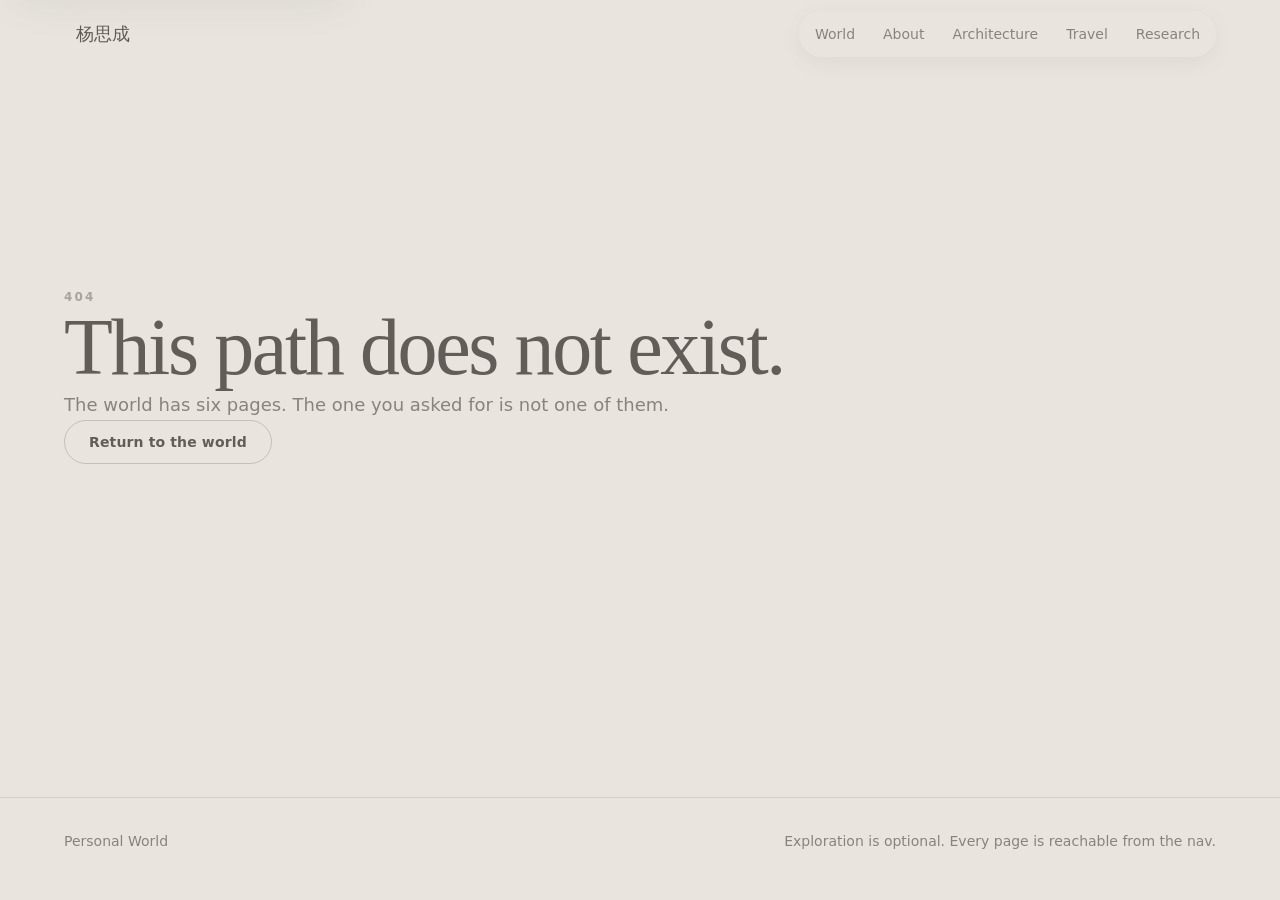
<file: index.html>
<!doctype html>
<html lang="en">
  <head>
    <meta charset="UTF-8" />
    <meta name="viewport" content="width=device-width, initial-scale=1, viewport-fit=cover" />
    <meta name="theme-color" content="#E9E5DE" />
    <meta name="description" content="Personal World — an explorable isometric portfolio: architecture, travel and research." />

    <link rel="icon" href="/favicon.svg" type="image/svg+xml" />
    <link rel="canonical" href="https://jhon-wickyyy.github.io/" />

    <meta property="og:site_name" content="Personal World" />
    <meta property="og:title" content="Personal World" />
    <meta property="og:description" content="An explorable isometric world instead of a portfolio grid." />
    <meta property="og:type" content="website" />
    <meta property="og:image" content="https://jhon-wickyyy.github.io/og-image.jpg" />
    <meta property="og:image:width" content="1200" />
    <meta property="og:image:height" content="630" />
    <meta name="twitter:card" content="summary_large_image" />
    <meta name="twitter:image" content="https://jhon-wickyyy.github.io/og-image.jpg" />

    <title>Personal World</title>
    <script type="module" crossorigin src="/assets/index-DFaNJdxN.js"></script>
    <link rel="stylesheet" crossorigin href="/assets/index-BLr5vGDK.css">
  </head>
  <body>
    <div id="root"></div>
  </body>
</html>
</file>
<file: assets/index-BLr5vGDK.css>
.scene-transition{position:fixed;inset:0;z-index:200;display:none;overflow:hidden;pointer-events:auto;visibility:hidden;perspective:1200px;background:var(--color-bg)}.scene-transition__iris{position:absolute;inset:0;overflow:hidden;--transition-hole: 0px;-webkit-mask-image:radial-gradient(circle at var(--transition-origin-x, 50%) var(--transition-origin-y, 50%),transparent var(--transition-hole),#000 calc(var(--transition-hole) + 1px));mask-image:radial-gradient(circle at var(--transition-origin-x, 50%) var(--transition-origin-y, 50%),transparent var(--transition-hole),#000 calc(var(--transition-hole) + 1px));background:radial-gradient(circle at var(--transition-origin-x, 50%) var(--transition-origin-y, 50%),rgba(247,244,238,.98) 0 8%,rgba(185,133,135,.42) 18%,transparent 34%),linear-gradient(138deg,#e9e5de,#d8d8d0 42%,#879ead);transform-style:preserve-3d}.scene-transition__iris:before,.scene-transition__iris:after{content:"";position:absolute;inset:-18%;pointer-events:none;opacity:.36}.scene-transition__iris:before{background-image:linear-gradient(rgba(98,93,89,.12) 1px,transparent 1px),linear-gradient(90deg,rgba(98,93,89,.12) 1px,transparent 1px);background-size:68px 68px;transform:perspective(900px) rotateX(58deg) rotate(-18deg) scale(1.35);transform-origin:center;-webkit-mask-image:linear-gradient(to bottom,transparent,#000 22%,#000 76%,transparent);mask-image:linear-gradient(to bottom,transparent,#000 22%,#000 76%,transparent)}.scene-transition__iris:after{background:radial-gradient(ellipse at center,transparent 18%,rgba(98,93,89,.12) 72%,rgba(98,93,89,.24))}.scene-transition__fold{position:absolute;width:min(74vw,900px);aspect-ratio:1;left:50%;top:50%;border:1px solid rgba(247,244,238,.66);box-shadow:0 30px 90px #464b4b24;transform-style:preserve-3d;will-change:transform,opacity}.scene-transition__fold--a{background:linear-gradient(135deg,#b98587c2,#e9e5de38 52%,#899b889e);clip-path:polygon(50% 0,100% 50%,50% 100%,0 50%)}.scene-transition__fold--b{width:min(54vw,680px);background:linear-gradient(145deg,#879eadb8,#f7f4ee2e 58%,#b5a9b5a3);clip-path:polygon(50% 0,100% 50%,50% 100%,0 50%)}.scene-transition__portal-mark{position:absolute;left:var(--transition-origin-x, 50%);top:var(--transition-origin-y, 50%);width:clamp(100px,18vw,220px);aspect-ratio:.72;transform:translate(-50%,-50%);border:1px solid rgba(247,244,238,.88);border-radius:50% 50% 8px 8px/42% 42% 8px 8px;box-shadow:0 0 0 12px #b985871f,0 0 70px #f7f4eecc,inset 0 0 35px #f7f4ee8f;opacity:.62}.scene-transition__portal-mark span{position:absolute;inset:8px;border:1px solid rgba(247,244,238,.52);border-radius:inherit}.scene-transition__portal-mark span:nth-child(2){inset:17px;opacity:.7}.scene-transition__portal-mark span:nth-child(3){inset:26px;opacity:.42}.scene-transition__label{position:absolute;left:50%;bottom:clamp(2rem,8vh,5rem);transform:translate(-50%);color:#4b4c4ac7;font-family:var(--font-display);font-size:clamp(1.25rem,2.4vw,2rem);letter-spacing:.04em;text-align:center;white-space:nowrap}@media(max-width:767px){.scene-transition__fold--a{width:112vw}.scene-transition__fold--b{width:84vw}.scene-transition__label{bottom:calc(2rem + env(safe-area-inset-bottom,0px))}}@media(prefers-reduced-motion:reduce){.scene-transition{display:none!important}}.transition-arch{position:absolute;inset:0;display:none;pointer-events:none;perspective:1200px;perspective-origin:var(--transition-origin-x, 50%) var(--transition-origin-y, 50%)}.scene-transition[data-scene=architecture] .transition-arch[data-active=true]{display:block}.transition-arch__glow{position:absolute;left:var(--transition-origin-x, 50%);top:var(--transition-origin-y, 50%);width:46vmax;height:46vmax;margin:-23vmax 0 0 -23vmax;border-radius:50%;background:radial-gradient(circle,color-mix(in srgb,var(--color-cream, #f5f1ea) 92%,transparent) 0%,color-mix(in srgb,var(--color-red) 22%,transparent) 34%,color-mix(in srgb,var(--color-blue) 14%,transparent) 58%,transparent 72%);filter:blur(2px);will-change:transform,opacity}.transition-arch__grid{position:absolute;inset:-12%;background-image:linear-gradient(to right,color-mix(in srgb,var(--color-text) 12%,transparent) 1px,transparent 1px),linear-gradient(to bottom,color-mix(in srgb,var(--color-text) 12%,transparent) 1px,transparent 1px);background-size:96px 96px;mask-image:radial-gradient(circle at 50% 52%,#000 22%,transparent 74%);-webkit-mask-image:radial-gradient(circle at 50% 52%,#000 22%,transparent 74%);will-change:transform,opacity}.transition-arch__planes{position:absolute;inset:0;display:grid;place-items:center;transform-style:preserve-3d}.transition-arch__plane{position:absolute;width:30vmax;height:16vmax;border-radius:3px;transform:rotateX(58deg) rotate(-45deg);border:1px solid color-mix(in srgb,var(--color-text) 18%,transparent);will-change:transform,opacity}.transition-arch__plane--1{background:color-mix(in srgb,var(--color-blue) 30%,transparent);translate:0 -18%}.transition-arch__plane--2{width:24vmax;height:13vmax;background:color-mix(in srgb,var(--color-green) 26%,transparent);translate:0 0}.transition-arch__plane--3{width:18vmax;height:10vmax;background:color-mix(in srgb,var(--color-red) 24%,transparent);translate:0 16%}.scene-transition[data-scene=architecture] .scene-transition__label{color:var(--color-text);z-index:2}@media(prefers-reduced-motion:reduce){.transition-arch{display:none!important}}:root{--morandi-red: #B98587;--morandi-blue: #879EAD;--morandi-green: #899B88;--world-bg: #E9E5DE;--world-text: #625D59;--world-bg-mid: #E0DAD2;--world-surface: #DBD4CA;--world-cream: #F5F1EA;--world-sand-light: #E6E0D8;--world-sand: #CEC5B9;--world-sand-dark: #B2A89B;--world-rose: #B98587;--world-rose-light: #D2A9AB;--world-sage: #899B88;--world-sage-dark: #71826F;--world-sage-text: #495246;--world-blue: #879EAD;--world-blue-dark: #6E8492;--world-lilac: #A9A0AC;--world-accent: #B98587;--world-accent-glow: rgba(185,133,135,.28);--world-shadow: rgba(98,93,89,.16);--world-shadow-color: #625D59;--world-shadow-soft: rgba(98,93,89,.08);--world-panel: rgba(245,241,234,.92);--world-outline: rgba(98,93,89,.14);--world-text-muted: rgba(98,93,89,.7);--face-main-top: #DBD4CA;--face-main-left: #CEC5B9;--face-main-right: #B2A89B;--face-far-top: #E6E0D8;--face-far-left: #D3CCC1;--face-far-right: #B8AFA2;--face-deco-top: #D2D8D0;--face-deco-left: #A8B4A5;--face-deco-right: #8C9789;--bridge: #F5F1EA;--bridge-edge: #B8AEA1;--mask: #B2A89B;--portal-frame: #B98587;--portal-inner: #F5F1EA;--portal-core: #879EAD;--character: #625D59;--bridge-lip: #CEC5B9;--tree-trunk: #93897E;--mask-left: #93897E;--mask-right: #78726A;--mechanism-base: #899B88;--mechanism-core: #F5F1EA;--path: #F5F1EA;--path-gated: #D2A9AB}body{margin:0;background:var(--world-bg)}.world{display:block;width:100%;height:100%}.world-host{position:fixed;inset:0}.surface{pointer-events:none}.bridge-lip{fill:var(--bridge-lip)}.upper-opening{fill:var(--world-cream);opacity:.92}.walk-node{display:none}.tree-trunk{fill:var(--tree-trunk)}.tree-crown{fill:var(--world-sage);opacity:.85}.face-top{fill:var(--face-main-top)}.face-left{fill:var(--face-main-left)}.face-right{fill:var(--face-main-right)}#farWorld .face-top{fill:var(--face-far-top)}#farWorld .face-left{fill:var(--face-far-left)}#farWorld .face-right{fill:var(--face-far-right)}#upperArchitecture .face-top,#floatingBlocks .face-top{fill:var(--face-deco-top)}#upperArchitecture .face-left,#floatingBlocks .face-left{fill:var(--face-deco-left)}#upperArchitecture .face-right,#floatingBlocks .face-right{fill:var(--face-deco-right)}.bridge-ground{fill:var(--bridge);stroke:var(--bridge-edge);stroke-width:1}.bridge-ground[data-gate]:not([data-gate=""]){opacity:0;pointer-events:none;transition:opacity .45s ease}.bridge-ground[data-gate]:not([data-gate=""]).is-open{opacity:1;pointer-events:auto}.path-ribbon{fill:none;stroke:var(--path);stroke-width:18;stroke-linecap:round;stroke-linejoin:round;opacity:.92;pointer-events:none}.path-ribbon.is-gated{opacity:0;transition:opacity .45s ease}.path-ribbon.is-gated.is-open{opacity:.92;stroke:var(--path-gated)}.path-ribbon.is-dim{opacity:.35}.portal{cursor:pointer;transform-box:fill-box;transform-origin:50% 100%}.portal-shadow{fill:var(--world-shadow)}.portal-frame{fill:var(--portal-frame)}.portal-inner{fill:var(--portal-inner)}.portal-core{fill:var(--portal-core)}.portal:hover .portal-frame,.portal:focus-visible .portal-frame{filter:url(#world-portal-glow)}.portal.is-locked{opacity:.85}.portal.is-muted{opacity:.8}.portal.is-active .portal-inner{fill:var(--world-cream)}.mechanism{cursor:pointer;transform-box:fill-box;transform-origin:50% 100%}.mechanism-shadow{fill:var(--world-shadow)}.mechanism-base,.mechanism-stem{fill:var(--mechanism-base)}.mechanism-pivot{fill:var(--world-rose-light)}.mechanism-core{fill:var(--mechanism-core)}.mechanism:hover{transform:scale(1.06)}.mechanism.is-solved .mechanism-core{fill:var(--world-rose-light)}.character-shadow{fill:var(--world-shadow)}.character-body,.character-leg{fill:var(--character);stroke:var(--character)}.character-head{fill:var(--character)}.character.walking .character-leg-a{animation:world-step .38s ease-in-out infinite alternate}.character.walking .character-leg-b{animation:world-step .38s ease-in-out infinite alternate-reverse}.character.walking #world-character-facing{animation:world-bob .38s ease-in-out infinite alternate}.character.entering{opacity:0;transition:opacity .4s ease}@keyframes world-step{0%{transform:translateY(0)}to{transform:translateY(-2.5px)}}@keyframes world-bob{0%{transform:translateY(0)}to{transform:translateY(-1.5px)}}.foreground-mask polygon{stroke:none}.mask-top{fill:var(--mask)}.mask-left{fill:var(--mask-left)}.mask-right{fill:var(--mask-right)}.portal:focus-visible,.mechanism:focus-visible{outline:none;stroke:var(--world-text);stroke-width:2;paint-order:stroke}.skip-link{position:absolute;left:12px;top:12px;transform:translateY(-160%);padding:8px 14px;border-radius:8px;background:var(--world-cream);color:var(--world-text);font:500 14px/1.2 system-ui,sans-serif;text-decoration:none;z-index:10}.skip-link:focus{transform:translateY(0)}@media(prefers-reduced-motion:reduce){.character.walking .character-leg-a,.character.walking .character-leg-b,.character.walking #world-character-facing{animation:none}*{transition-duration:.01ms!important}}.world-host{position:relative;width:100%;min-height:100svh;overflow:hidden;isolation:isolate;background:var(--world-bg)}.world-host>.world{display:block;width:100%;height:100%;min-height:100svh;touch-action:pan-y;user-select:none;-webkit-user-select:none}.world-host>.world.is-touch-camera{touch-action:none;cursor:grab}.world-host>.world.is-touch-camera.is-dragging{cursor:grabbing}.world-hit-target{fill:transparent;stroke:none;pointer-events:all;cursor:pointer}.portal,.mechanism{outline:none;-webkit-tap-highlight-color:transparent}.portal .portal-frame,.portal .portal-inner,.portal .portal-core,.mechanism .mechanism-base,.mechanism .mechanism-core{transition:filter .22s ease,fill .22s ease,opacity .22s ease}.portal.is-hovered .portal-frame,.portal:focus-visible .portal-frame,.portal.is-active .portal-frame{filter:url(#world-portal-glow)}.portal.is-hovered .portal-core,.portal:focus-visible .portal-core{opacity:1;filter:drop-shadow(0 0 5px var(--world-rose-light))}.portal.is-locked .portal-frame{opacity:.82}.mechanism.is-hovered .mechanism-base,.mechanism.is-suggested .mechanism-base,.mechanism:focus-visible .mechanism-base{filter:drop-shadow(0 0 7px var(--world-sage))}.mechanism.is-suggested .mechanism-core{fill:var(--world-accent)}.path-ribbon.is-route-highlight{opacity:1;stroke:var(--world-accent);filter:drop-shadow(0 0 3px var(--world-accent-glow))}.mechanism.is-pulse{animation:world-mechanism-pulse .72s ease-in-out 2}@keyframes world-mechanism-pulse{0%,to{filter:none}45%{filter:drop-shadow(0 0 9px var(--world-accent))}}.world-runtime-status{position:fixed;z-index:30;left:50%;bottom:max(22px,env(safe-area-inset-bottom));max-width:min(560px,calc(100vw - 32px));padding:11px 17px;border:1px solid var(--world-outline);border-radius:999px;background:var(--world-panel);color:var(--world-text);box-shadow:0 10px 28px var(--world-shadow);-webkit-backdrop-filter:blur(14px);backdrop-filter:blur(14px);font:500 13px/1.4 system-ui,-apple-system,BlinkMacSystemFont,Segoe UI,sans-serif;text-align:center;opacity:0;pointer-events:none;transform:translate(-50%,10px);transition:opacity .22s ease,transform .22s ease}.world-runtime-status.is-visible{opacity:1;transform:translate(-50%)}.world-mobile-nav{display:none}.world-mobile-nav[hidden]{display:none!important}.world-mobile-nav__item{flex:0 0 auto;min-height:40px;padding:0 13px;border:1px solid var(--world-outline);border-radius:999px;background:var(--world-panel);color:var(--world-text);font:500 12px/1 system-ui,-apple-system,BlinkMacSystemFont,Segoe UI,sans-serif;box-shadow:0 5px 16px var(--world-shadow-soft);-webkit-backdrop-filter:blur(12px);backdrop-filter:blur(12px);cursor:pointer}.world-mobile-nav__item[aria-current=true]{border-color:var(--world-sage-dark);background:var(--world-sage);color:var(--world-sage-text)}.world-mobile-nav__item:focus-visible{outline:2px solid var(--world-text);outline-offset:3px}@media(max-width:760px),(pointer:coarse)and (orientation:portrait){.world-host>.world{width:100%;height:100svh;min-height:100svh}.world-mobile-nav:not([hidden]){position:fixed;z-index:25;left:0;right:0;bottom:max(12px,env(safe-area-inset-bottom));display:flex;gap:8px;overflow-x:auto;padding:8px 14px;scrollbar-width:none;-webkit-overflow-scrolling:touch;-webkit-mask-image:linear-gradient(to right,transparent,#000 12px,#000 calc(100% - 12px),transparent);mask-image:linear-gradient(to right,transparent,#000 12px,#000 calc(100% - 12px),transparent)}.world-mobile-nav::-webkit-scrollbar{display:none}.world-runtime-status{bottom:calc(max(12px,env(safe-area-inset-bottom)) + 58px);border-radius:16px}}@media(prefers-reduced-motion:reduce){.world-runtime-status,.portal .portal-frame,.portal .portal-inner,.portal .portal-core,.mechanism .mechanism-base,.mechanism .mechanism-core{transition-duration:.01ms!important}.mechanism.is-pulse{animation:none!important}}.home-world{position:fixed;inset:0;z-index:var(--z-world);background:var(--color-bg)}.home-world .world-host{z-index:var(--z-world)}.home-world :is([role=status],.world-mobile-nav){z-index:var(--z-world-ui)}.home-world .path-ribbon.is-gated.is-open{stroke:var(--bridge, #f5f1ea)}.home-world .path-ribbon.is-route-highlight,.home-world .path-ribbon.is-gated.is-open.is-route-highlight{stroke:color-mix(in srgb,var(--color-red) 48%,var(--color-cream))}@media(max-width:767px){.home-world .world-host{padding-top:env(safe-area-inset-top)}}.home-world .portal[data-portal=fashion]{opacity:.34;filter:saturate(.35)}.home-world .portal[data-portal=fashion]:hover .portal-frame,.home-world .portal[data-portal=fashion]:focus-visible .portal-frame{filter:none}.home-chrome{position:fixed;inset:auto 0 0;z-index:var(--z-world-ui);display:flex;align-items:flex-end;justify-content:space-between;gap:var(--space-4);padding:var(--space-4) var(--page-gutter) calc(var(--space-4) + env(safe-area-inset-bottom,0px));pointer-events:none}.home-chrome>*{pointer-events:auto}.home-chrome__intro{display:grid;gap:var(--space-1);max-width:36ch;padding:var(--space-3) var(--space-4);border-radius:var(--radius-md);background:color-mix(in srgb,var(--color-bg) 72%,transparent);-webkit-backdrop-filter:blur(10px);backdrop-filter:blur(10px)}.home-chrome__name{font-family:var(--font-display);font-size:clamp(1.35rem,2vw,1.85rem);line-height:1.05;letter-spacing:-.02em;color:var(--color-text)}.home-chrome__hint{font-size:var(--text-xs);line-height:1.5;color:var(--color-text-faint)}.home-chrome__reset{margin-left:auto;background:color-mix(in srgb,var(--color-bg) 72%,transparent);-webkit-backdrop-filter:blur(10px);backdrop-filter:blur(10px)}@media(max-width:767px){.home-chrome{display:grid;justify-items:end;gap:var(--space-2);inset:auto 0;bottom:calc(76px + env(safe-area-inset-bottom,0px));padding:0 var(--page-gutter)}.home-chrome__intro{justify-self:start;padding:var(--space-2) var(--space-3)}.home-chrome__name{font-size:var(--text-md)}.home-chrome__hint{display:none}.home-chrome__reset{min-height:34px;font-size:var(--text-xs)}}.home-intro-skip{position:fixed;top:calc(var(--header-height) + var(--space-2));right:var(--page-gutter);z-index:calc(var(--z-world-ui) + 1);min-height:34px;padding:0 var(--space-3);border:1px solid var(--color-line);border-radius:var(--radius-pill);background:color-mix(in srgb,var(--color-bg) 78%,transparent);color:var(--color-text-muted);-webkit-backdrop-filter:blur(10px);backdrop-filter:blur(10px);font:inherit;font-size:var(--text-xs);cursor:pointer}.home-intro-skip:hover{color:var(--color-text);border-color:var(--color-red)}@media(max-width:767px){.home-intro-skip{top:calc(var(--header-height) + var(--space-2));right:var(--space-3)}}.portal-label{position:fixed;z-index:calc(var(--z-world-ui) + 2);transform:translate(-50%,-100%);padding:4px 9px;border-radius:var(--radius-pill);border:1px solid var(--color-line);background:color-mix(in srgb,var(--color-bg) 88%,transparent);-webkit-backdrop-filter:blur(8px);backdrop-filter:blur(8px);box-shadow:var(--shadow-soft);color:var(--color-text);font-family:var(--font-mono);font-size:10px;line-height:1.1;letter-spacing:.12em;text-transform:uppercase;white-space:nowrap;pointer-events:none;animation:portal-label-in var(--duration-fast) var(--ease-out)}@keyframes portal-label-in{0%{opacity:0;transform:translate(-50%,calc(-100% + 3px))}to{opacity:1;transform:translate(-50%,-100%)}}@media(hover:none){.portal-label{display:none}}@media(prefers-reduced-motion:reduce){.portal-label{animation:none}}.pending{display:flex;flex-wrap:wrap;align-items:baseline;gap:var(--space-1) var(--space-3);padding:var(--space-3) var(--space-4);border:1px dashed var(--color-line-strong);border-radius:var(--radius-md);background:color-mix(in srgb,var(--color-surface) 55%,transparent)}.pending--compact{padding:var(--space-2) var(--space-3);gap:var(--space-2)}.pending__flag{font-family:var(--font-mono);font-size:10px;font-weight:600;letter-spacing:.1em;color:#8c5c5e;padding:2px 6px;border-radius:4px;background:var(--color-red-wash)}.pending__label{font-size:var(--text-sm);color:var(--color-text-muted)}.pending__source{font-family:var(--font-mono);font-size:10px;letter-spacing:.02em;color:var(--color-text-faint)}.media{margin:0}.media__frame{overflow:hidden;border-radius:var(--radius-md);border:1px solid var(--color-line);background:var(--color-bg-sunken)}.media__el{width:100%;height:100%;object-fit:cover}.media__frame--empty{display:grid;place-items:center;border-style:dashed;border-color:var(--color-line-strong);background:color-mix(in srgb,var(--color-surface) 40%,transparent)}.media__index{font-family:var(--font-mono);font-size:var(--text-xs);letter-spacing:.08em;color:var(--color-text-faint)}.media__caption{margin-top:var(--space-2);font-family:var(--font-mono);font-size:10px;letter-spacing:.06em;text-transform:uppercase;color:var(--color-text-faint)}.gallery{display:grid;gap:var(--space-4);grid-template-columns:repeat(auto-fill,minmax(min(15rem,100%),1fr))}.gallery__note{grid-column:1 / -1}.about__head{display:grid;gap:var(--space-4);max-width:48rem}.about__lede{max-width:var(--measure);font-size:var(--text-md);line-height:var(--leading-relaxed);color:var(--color-text-muted)}.about .rule{margin:var(--space-8) 0 var(--space-7)}.about__grid{display:grid;gap:var(--space-6) var(--space-6);grid-template-columns:repeat(auto-fit,minmax(min(18rem,100%),1fr))}.about__block{display:grid;gap:var(--space-3);align-content:start}.about__links{display:grid;gap:var(--space-2);margin:0;padding:0;list-style:none}.about__link{display:grid;grid-template-columns:6.5rem minmax(0,1fr) auto;align-items:center;gap:var(--space-3);padding-block:var(--space-2);border-bottom:1px solid var(--color-line)}.about__link>.pending{grid-column:2 / 3;justify-self:start;min-width:0;max-width:100%}.about__link>.chip{grid-column:3 / 4;white-space:nowrap}.about__link-label{font-size:var(--text-sm);font-weight:600}.about__link-value{grid-column:2 / 3;min-width:0;font-family:var(--font-mono);font-size:var(--text-sm);white-space:nowrap;overflow:hidden;text-overflow:ellipsis}.about__note{display:grid;gap:var(--space-3);margin-top:var(--space-9);padding-top:var(--space-6);border-top:1px solid var(--color-line);max-width:var(--measure)}.work,.work[data-world=architecture]{--work-accent: var(--color-blue)}.work[data-world=travel]{--work-accent: var(--color-green)}.work[data-world=research]{--work-accent: var(--color-lilac)}.work__head{display:flex;flex-wrap:wrap;align-items:flex-end;justify-content:space-between;gap:var(--space-4) var(--space-7);padding-bottom:var(--space-5);border-bottom:1px solid var(--color-line)}.work__titles{display:grid;gap:var(--space-2)}.work__title{color:var(--color-text)}.work__tagline{max-width:26rem}.work__head:after{content:"";flex:1 1 4rem;height:2px;background:var(--work-accent);opacity:.55;margin-bottom:.9rem}.work__body{display:grid;gap:var(--space-7);margin-top:var(--space-6)}.work__intro,.work__projects{display:grid;gap:var(--space-3);max-width:var(--measure)}.work__projects-head{display:flex;align-items:baseline;justify-content:space-between;gap:var(--space-4)}.work__count{font-family:var(--font-mono);font-size:10px;letter-spacing:.08em;text-transform:uppercase;color:var(--color-text-faint)}.work__list{list-style:none;margin:0;padding:0;display:grid;gap:var(--space-2)}.work__item-title{font-size:var(--text-lg)}.work__gallery{display:grid;gap:var(--space-4);margin-top:var(--space-8)}.work__hero{display:grid;gap:var(--space-3);margin-top:var(--space-5)}.work__hero-frame{width:100%;overflow:hidden;border-radius:var(--radius-lg);border:1px dashed var(--color-line-strong);background:radial-gradient(120% 120% at 50% 0%,color-mix(in srgb,var(--work-accent) 14%,transparent),transparent 70%),color-mix(in srgb,var(--color-surface) 45%,transparent)}.work__hero-empty{display:flex;flex-direction:column;align-items:center;justify-content:center;gap:var(--space-2);height:100%;min-height:12rem}.work__hero-kind{font-family:var(--font-mono);font-size:10px;letter-spacing:.14em;text-transform:uppercase;color:var(--color-text-faint)}.work__hero-play{width:46px;height:46px;border-radius:50%;border:1px solid var(--color-line-strong);position:relative}.work__hero-play:after{content:"";position:absolute;inset:0;margin:auto;width:0;height:0;border-left:12px solid var(--color-text-faint);border-top:7px solid transparent;border-bottom:7px solid transparent;transform:translate(3px)}.work--editorial .work__title{font-size:var(--text-4xl)}.work--editorial .work__body{grid-template-columns:minmax(0,1fr) minmax(0,20rem);align-items:start}.work--editorial .work__intro{columns:2;column-gap:var(--space-7);max-width:none}.work--media .work__title{font-family:var(--font-sans);font-weight:300;font-size:var(--text-2xl);letter-spacing:var(--tracking-tight)}.work--media .work__body{grid-template-columns:minmax(0,1fr) minmax(0,26rem);align-items:start}.work--media .work__intro{border-left:2px solid var(--work-accent);padding-left:var(--space-5)}.work--index .work__title{font-family:var(--font-mono);font-weight:400;font-size:var(--text-xl);letter-spacing:-.01em}.work--index .work__body{max-width:var(--measure);counter-reset:research}.work--index .work__gallery{grid-template-columns:repeat(auto-fill,minmax(min(20rem,100%),1fr))}.notfound{display:grid;align-content:center;gap:var(--space-4);min-height:70svh}@media(max-width:767px){.work__head{gap:var(--space-3)}.work__head:after{display:none}.work__title{font-size:var(--text-2xl)!important}.work--editorial .work__body,.work--media .work__body{grid-template-columns:minmax(0,1fr)}.work--editorial .work__intro{columns:1}.about__link{grid-template-columns:minmax(0,1fr) auto;row-gap:var(--space-2)}.about__link-label{grid-column:1 / -1}.about__link>.pending,.about__link-value{grid-column:1 / 2}.about__link>.chip{grid-column:2 / 3}}.about__identity{display:flex;align-items:center;gap:var(--space-5);flex-wrap:wrap}.about__avatar{width:96px;height:96px;border-radius:50%;object-fit:cover;border:1px solid var(--color-line);box-shadow:var(--shadow-soft);flex:none}.work__hero--still{display:grid;gap:var(--space-3)}.work__documents{display:flex;flex-wrap:wrap;gap:var(--space-3);margin:var(--space-4) 0 0;padding:0;list-style:none}.project__back{margin-bottom:var(--space-4)}.project__head{display:grid;gap:var(--space-3);padding-bottom:var(--space-5);border-bottom:1px solid var(--color-line)}.project__title{font-size:var(--text-3xl)}.project__meta{max-width:22rem}.project__hero{margin:var(--space-6) 0 0}.project__hero-button{display:block;width:100%;padding:0;border:0;background:none;cursor:zoom-in;border-radius:var(--radius-lg)}.project__hero-button:focus-visible,.project__thumb:focus-visible{outline:2px solid var(--color-text);outline-offset:4px}.project__summary,.project__group,.project__documents{display:grid;gap:var(--space-3);margin-top:var(--space-7);max-width:var(--measure)}.project__group{max-width:none}.project__group-head{display:flex;align-items:baseline;justify-content:space-between;gap:var(--space-4)}.project__count{font-family:var(--font-mono);font-size:10px;letter-spacing:.08em;text-transform:uppercase;color:var(--color-text-faint)}.project__grid{display:grid;gap:var(--space-3);grid-template-columns:repeat(auto-fill,minmax(min(16rem,100%),1fr))}.project__thumb{display:block;padding:0;border:0;background:none;cursor:zoom-in;border-radius:var(--radius-md)}.lightbox{position:fixed;inset:0;z-index:var(--z-modal);display:grid;grid-template-rows:auto 1fr auto;gap:var(--space-3);padding:var(--space-4) var(--page-gutter) var(--space-5);background:#302d2adb;-webkit-backdrop-filter:blur(8px);backdrop-filter:blur(8px);animation:lightbox-in var(--duration-base) var(--ease-out)}.lightbox__bar{display:flex;align-items:center;gap:var(--space-4);color:var(--color-text-inverse)}.lightbox__counter,.lightbox__label{font-family:var(--font-mono);font-size:11px;letter-spacing:.08em;text-transform:uppercase;opacity:.85}.lightbox__bar .button{margin-left:auto;color:var(--color-text-inverse);border-color:#fff6}.lightbox__stage{display:grid;place-items:center;min-height:0}.lightbox__image{max-width:100%;max-height:100%;object-fit:contain;border-radius:var(--radius-sm);box-shadow:0 30px 80px #0006}.lightbox__nav{display:flex;justify-content:center;gap:var(--space-3)}.lightbox__nav .button{min-width:56px;color:var(--color-text-inverse);border-color:#fff6;background:#ffffff14;font-size:var(--text-lg);line-height:1}@keyframes lightbox-in{0%{opacity:0}to{opacity:1}}.about__interests,.about__contact{display:grid;gap:var(--space-2);margin:0;padding:0;list-style:none;font-size:var(--text-sm)}.about__interests li{position:relative;padding-left:var(--space-4)}.about__interests li:before{content:"";position:absolute;left:0;top:.55em;width:6px;height:6px;border-radius:50%;background:var(--color-green)}.about__contact li{display:flex;gap:var(--space-3);align-items:baseline}.about__contact-key{min-width:5rem;font-family:var(--font-mono);font-size:10px;letter-spacing:.08em;text-transform:uppercase;color:var(--color-text-faint)}@media(min-width:1024px){.about__grid{grid-template-columns:repeat(3,minmax(0,1fr))}.about__block--elsewhere{grid-column:span 3;padding-top:var(--space-5);border-top:1px solid var(--color-line)}.about__block--elsewhere .about__links{grid-template-columns:repeat(2,minmax(0,1fr));gap:var(--space-3) var(--space-7)}}:root{--color-red: #b98587;--color-blue: #879ead;--color-green: #899b88;--color-bg: #e9e5de;--color-text: #625d59;--color-lilac: #b5a9b5;--color-bg-elevated: #f3efe8;--color-bg-sunken: #e0dad2;--color-surface: #f7f4ee;--color-line: rgba(98, 93, 89, .16);--color-line-strong: rgba(98, 93, 89, .28);--color-text-muted: rgba(98, 93, 89, .72);--color-text-faint: rgba(98, 93, 89, .48);--color-text-inverse: #f7f4ee;--color-red-wash: rgba(185, 133, 135, .12);--color-blue-wash: rgba(135, 158, 173, .14);--color-green-wash: rgba(137, 155, 136, .14);--color-lilac-wash: rgba(181, 169, 181, .16);--shadow-soft: 0 6px 20px rgba(98, 93, 89, .08);--shadow-card: 0 14px 40px rgba(98, 93, 89, .12);--shadow-modal: 0 32px 90px rgba(98, 93, 89, .22);--font-display: "Iowan Old Style", "Palatino Linotype", Palatino, Georgia, serif;--font-sans: system-ui, -apple-system, "Segoe UI", Roboto, "Helvetica Neue", sans-serif;--font-mono: ui-monospace, SFMono-Regular, Menlo, Consolas, monospace;--text-xs: .75rem;--text-sm: .875rem;--text-base: 1rem;--text-md: 1.125rem;--text-lg: 1.375rem;--text-xl: 1.75rem;--text-2xl: 2.25rem;--text-3xl: clamp(2.5rem, 5vw, 3.5rem);--text-4xl: clamp(3rem, 7vw, 5rem);--leading-tight: 1.08;--leading-snug: 1.25;--leading-base: 1.6;--leading-relaxed: 1.75;--tracking-tight: -.02em;--tracking-wide: .08em;--tracking-caps: .18em;--space-1: .25rem;--space-2: .5rem;--space-3: .75rem;--space-4: 1rem;--space-5: 1.5rem;--space-6: 2rem;--space-7: 3rem;--space-8: 4rem;--space-9: 6rem;--space-10: 8rem;--page-gutter: clamp(1.25rem, 5vw, 5rem);--measure: 62ch;--measure-narrow: 46ch;--content-max: 78rem;--header-height: 4.25rem;--radius-sm: 6px;--radius-md: 12px;--radius-lg: 20px;--radius-pill: 999px;--ease-out: cubic-bezier(.22, 1, .36, 1);--ease-in-out: cubic-bezier(.65, 0, .35, 1);--duration-fast: .14s;--duration-base: .24s;--duration-slow: .52s;--z-world: 0;--z-world-ui: 20;--z-header: 40;--z-modal: 60;--z-toast: 80}@media(prefers-reduced-motion:reduce){:root{--duration-fast: 1ms;--duration-base: 1ms;--duration-slow: 1ms}}*,*:before,*:after{box-sizing:border-box}html{-webkit-text-size-adjust:100%;text-size-adjust:100%}body{margin:0;min-height:100svh;background:var(--color-bg);color:var(--color-text);font-family:var(--font-sans);font-size:var(--text-base);line-height:var(--leading-base);-webkit-font-smoothing:antialiased;text-rendering:optimizeLegibility}img,svg,video{display:block;max-width:100%}h1,h2,h3,h4{margin:0;font-family:var(--font-display);font-weight:400;letter-spacing:var(--tracking-tight);line-height:var(--leading-tight)}p{margin:0}a{color:inherit;text-decoration-color:var(--color-line-strong);text-underline-offset:.22em}a:hover{text-decoration-color:var(--color-text)}:focus-visible{outline:2px solid var(--color-text);outline-offset:3px;border-radius:2px}::selection{background:var(--color-red-wash)}.page{min-height:100svh;display:flex;flex-direction:column}.page__main{flex:1;padding:calc(var(--header-height) + var(--space-7)) var(--page-gutter) var(--space-8)}.page__inner{width:100%;max-width:var(--content-max);margin-inline:auto}.page--immersive .page__main{padding:0}.stack>*+*{margin-top:var(--space-4)}.measure{max-width:var(--measure)}.measure--narrow{max-width:var(--measure-narrow)}.eyebrow{font-family:var(--font-sans);font-size:var(--text-xs);font-weight:600;letter-spacing:var(--tracking-caps);text-transform:uppercase;color:var(--color-text-faint)}.display{font-family:var(--font-display);font-size:var(--text-4xl);line-height:1.02;letter-spacing:-.03em}.lede{font-size:var(--text-md);line-height:var(--leading-relaxed);color:var(--color-text-muted)}.rule{height:1px;border:0;margin:0;background:var(--color-line)}.visually-hidden{position:absolute;width:1px;height:1px;margin:-1px;padding:0;overflow:hidden;clip-path:inset(50%);white-space:nowrap}.skip-link{position:fixed;top:var(--space-3);left:var(--space-3);z-index:var(--z-toast);transform:translateY(-180%);padding:var(--space-2) var(--space-4);border-radius:var(--radius-pill);background:var(--color-surface);color:var(--color-text);font-size:var(--text-sm);font-weight:600;text-decoration:none;box-shadow:var(--shadow-card);transition:transform var(--duration-base) var(--ease-out)}.skip-link:focus-visible{transform:translateY(0)}.site-header{position:fixed;inset:0 0 auto;z-index:var(--z-header);display:flex;align-items:center;justify-content:space-between;gap:var(--space-4);height:var(--header-height);padding:0 var(--page-gutter);pointer-events:none}.site-header>*{pointer-events:auto}.site-header__brand{font-family:var(--font-display);font-size:var(--text-md);letter-spacing:-.01em;text-decoration:none;padding:var(--space-2) var(--space-3);border-radius:var(--radius-pill);background:color-mix(in srgb,var(--color-bg) 72%,transparent);-webkit-backdrop-filter:blur(10px);backdrop-filter:blur(10px);white-space:nowrap}.site-header__brand-mark{display:none;font-family:var(--font-sans);font-size:var(--text-xs);font-weight:700;letter-spacing:.12em}.site-nav{display:flex;align-items:center;gap:var(--space-1);padding:var(--space-1);border-radius:var(--radius-pill);background:color-mix(in srgb,var(--color-bg) 72%,transparent);-webkit-backdrop-filter:blur(10px);backdrop-filter:blur(10px);box-shadow:var(--shadow-soft)}.site-nav__link{padding:var(--space-2) var(--space-3);border-radius:var(--radius-pill);font-size:var(--text-sm);text-decoration:none;color:var(--color-text-muted);transition:background var(--duration-fast) var(--ease-out),color var(--duration-fast) var(--ease-out);min-height:34px;display:inline-flex;align-items:center}.site-nav__link:hover{color:var(--color-text);background:var(--color-red-wash)}.site-nav__link[aria-current=page]{color:var(--color-text);background:var(--color-surface);box-shadow:inset 0 0 0 1px var(--color-line)}@media(max-width:767px){.site-header{gap:var(--space-2);padding-inline:var(--space-3)}.site-header__brand{padding:var(--space-2);min-width:40px;min-height:40px;display:inline-flex;align-items:center;justify-content:center}.site-header__brand-full{display:none}.site-header__brand-mark{display:inline}.site-nav{flex:1;max-width:100%;overflow-x:auto;scrollbar-width:none;justify-content:flex-start}.site-nav::-webkit-scrollbar{display:none}.site-nav__link{white-space:nowrap;font-size:var(--text-xs)}}.button{display:inline-flex;align-items:center;justify-content:center;gap:var(--space-2);min-height:44px;padding:0 var(--space-5);border:1px solid var(--color-line-strong);border-radius:var(--radius-pill);background:transparent;color:var(--color-text);font-family:var(--font-sans);font-size:var(--text-sm);font-weight:600;letter-spacing:.01em;text-decoration:none;cursor:pointer;transition:background var(--duration-fast) var(--ease-out),border-color var(--duration-fast) var(--ease-out),transform var(--duration-fast) var(--ease-out)}.button:hover{background:var(--color-red-wash);border-color:var(--color-red)}.button:active{transform:translateY(1px)}.button--primary{background:var(--color-text);border-color:var(--color-text);color:var(--color-text-inverse)}.button--primary:hover{background:#4f4b48;border-color:#4f4b48}.button--quiet{border-color:transparent;padding-inline:var(--space-3);font-weight:500}.button:disabled,.button[aria-disabled=true]{opacity:.45;cursor:not-allowed}.chip{display:inline-flex;align-items:center;gap:var(--space-2);min-height:26px;padding:0 var(--space-3);border-radius:var(--radius-pill);font-size:var(--text-xs);font-weight:600;letter-spacing:.06em;text-transform:uppercase;background:var(--color-bg-sunken);color:var(--color-text-muted)}.chip--pending{background:var(--color-red-wash);color:#8c5c5e}.chip--ready{background:var(--color-green-wash);color:#4d5f4c}.chip--world{background:var(--color-blue-wash);color:#4f6373}.card{border:1px solid var(--color-line);border-radius:var(--radius-lg);background:var(--color-surface);padding:var(--space-5);box-shadow:var(--shadow-soft)}.card--link{display:block;color:inherit;text-decoration:none;transition:transform var(--duration-base) var(--ease-out),box-shadow var(--duration-base) var(--ease-out)}.card--link:hover{transform:translateY(-3px);box-shadow:var(--shadow-card)}.modal-backdrop{position:fixed;inset:0;z-index:var(--z-modal);display:grid;place-items:center;padding:var(--page-gutter);background:#3e3a376b;-webkit-backdrop-filter:blur(6px);backdrop-filter:blur(6px);animation:modal-in var(--duration-base) var(--ease-out)}.modal{width:min(44rem,100%);max-height:min(80svh,46rem);overflow:auto;padding:var(--space-6);border-radius:var(--radius-lg);background:var(--color-surface);box-shadow:var(--shadow-modal)}.modal__head{display:flex;align-items:flex-start;justify-content:space-between;gap:var(--space-4);margin-bottom:var(--space-4)}.modal__title{font-size:var(--text-xl)}@keyframes modal-in{0%{opacity:0;transform:scale(.98)}to{opacity:1;transform:scale(1)}}.gallery{display:grid;gap:var(--space-3);grid-template-columns:repeat(auto-fill,minmax(min(16rem,100%),1fr))}.gallery__item{position:relative;aspect-ratio:4 / 3;overflow:hidden;border-radius:var(--radius-md);background:var(--color-bg-sunken);border:1px solid var(--color-line)}.gallery__caption{font-size:var(--text-xs);color:var(--color-text-faint);margin-top:var(--space-2)}.site-footer{padding:var(--space-6) var(--page-gutter) var(--space-7);border-top:1px solid var(--color-line);margin-top:var(--space-9)}.site-footer__inner{display:flex;flex-wrap:wrap;gap:var(--space-4);align-items:baseline;justify-content:space-between;max-width:var(--content-max);margin-inline:auto;font-size:var(--text-sm);color:var(--color-text-muted)}.arch{--work-accent: var(--color-blue)}.arch__head{display:grid;gap:var(--space-2);padding-bottom:var(--space-5);border-bottom:1px solid var(--color-line)}.arch__title{font-size:var(--text-4xl)}.arch__tagline{max-width:34rem}.arch__layout{display:grid;gap:var(--space-6);margin-top:var(--space-6);grid-template-columns:minmax(0,1fr) minmax(16rem,21rem);align-items:start}.arch__plate{display:grid;gap:var(--space-2)}.arch__plate-button{display:block;width:100%;padding:0;border:0;background:none;cursor:zoom-in;border-radius:var(--radius-lg)}.arch__plate-button:focus-visible{outline:2px solid var(--color-text);outline-offset:4px}.arch__plate-empty{position:relative;display:grid;place-items:center;gap:var(--space-3);width:100%;border:1px dashed var(--color-line-strong);border-radius:var(--radius-lg);background:radial-gradient(120% 100% at 50% 0%,color-mix(in srgb,var(--work-accent) 16%,transparent),transparent 68%),linear-gradient(to bottom right,color-mix(in srgb,var(--color-surface) 55%,transparent),color-mix(in srgb,var(--color-bg-sunken) 45%,transparent))}.arch__plate-mark{width:96px;height:56px;border:1px solid var(--color-line-strong);border-radius:3px;position:relative;opacity:.75}.arch__plate-mark:before,.arch__plate-mark:after{content:"";position:absolute;inset:0;border-top:1px solid var(--color-line-strong);transform-origin:top left}.arch__plate-mark:before{transform:rotate(-24deg) scaleX(1.05)}.arch__plate-mark:after{transform:rotate(24deg) scaleX(1.05);transform-origin:top right}.arch__plate-role{font-family:var(--font-mono);font-size:10px;letter-spacing:.14em;text-transform:uppercase;color:var(--color-text-muted)}.arch__plate-hint{font-family:var(--font-mono);font-size:10px;letter-spacing:.06em;color:var(--color-text-faint)}.arch__plate-foot{display:flex;align-items:baseline;justify-content:space-between;gap:var(--space-3);font-family:var(--font-mono);font-size:10px;letter-spacing:.08em;text-transform:uppercase;color:var(--color-text-faint)}.arch__plate-name{color:var(--color-text-muted)}.arch__index{display:grid;gap:var(--space-3);align-content:start;padding-top:var(--space-1)}.arch__index-head{display:flex;align-items:baseline;justify-content:space-between;gap:var(--space-3);padding-bottom:var(--space-2);border-bottom:1px solid var(--color-line)}.arch__count{font-family:var(--font-mono);font-size:10px;letter-spacing:.08em;text-transform:uppercase;color:var(--color-text-faint)}.arch__list{list-style:none;margin:0;padding:0;display:grid}.arch__item{display:grid;grid-template-columns:2.25rem minmax(0,1fr);grid-template-areas:"no label" "no role";gap:0 var(--space-2);width:100%;padding:var(--space-3) var(--space-2);border:0;border-bottom:1px solid var(--color-line);background:none;text-align:left;cursor:pointer;color:var(--color-text);transition:background var(--duration-fast) var(--ease-out)}.arch__item:hover{background:var(--color-red-wash)}.arch__item.is-current{background:color-mix(in srgb,var(--color-surface) 80%,transparent);box-shadow:inset 2px 0 0 var(--work-accent)}.arch__item-no{grid-area:no;font-family:var(--font-mono);font-size:10px;letter-spacing:.08em;color:var(--color-text-faint);padding-top:.25rem}.arch__item-label{grid-area:label;font-family:var(--font-display);font-size:var(--text-md);line-height:1.2;overflow:hidden;text-overflow:ellipsis;white-space:nowrap}.arch__item-role{grid-area:role;font-family:var(--font-mono);font-size:10px;letter-spacing:.06em;text-transform:uppercase;color:var(--color-text-faint)}.arch__intro{display:grid;gap:var(--space-3);margin-top:var(--space-8);max-width:var(--measure)}.arch__media-spec{display:grid;gap:var(--space-5)}.arch__media-group{display:grid;gap:var(--space-2)}.arch__media-grid{display:grid;gap:var(--space-3);grid-template-columns:repeat(auto-fill,minmax(min(11rem,100%),1fr))}@media(max-width:1023px){.arch__layout{grid-template-columns:minmax(0,1fr)}.arch__title{font-size:var(--text-3xl)}}.video-hero{margin:0;display:grid;gap:var(--space-2)}.video-hero__frame{position:relative;width:100%;overflow:hidden;border-radius:var(--radius-lg);background:var(--color-bg-sunken);border:1px solid var(--color-line)}.video-hero__frame--empty{border-style:dashed;border-color:var(--color-line-strong);background:radial-gradient(120% 110% at 50% 0%,color-mix(in srgb,var(--color-green) 16%,transparent),transparent 70%),color-mix(in srgb,var(--color-surface) 45%,transparent)}.video-hero__video{width:100%;height:100%;object-fit:cover;display:block}.video-hero__spec{position:absolute;inset:0;display:grid;place-content:center;justify-items:center;gap:var(--space-3);text-align:center}.video-hero__line{display:inline-flex;align-items:center;gap:var(--space-2);font-family:var(--font-mono);font-size:10px;letter-spacing:.12em;text-transform:uppercase;color:var(--color-text-faint)}.video-hero__tag{padding:2px 7px;border-radius:999px;background:var(--color-green-wash);color:#4d5f4c;letter-spacing:.08em}.video-hero__glyph{width:46px;height:46px;border-radius:50%;border:1px solid var(--color-line-strong);position:relative;opacity:.9}.video-hero__glyph:after{content:"";position:absolute;inset:0;margin:auto;width:0;height:0;border-left:12px solid var(--color-text-faint);border-top:7px solid transparent;border-bottom:7px solid transparent;transform:translate(3px)}.video-hero__caption{font-family:var(--font-mono);font-size:10px;letter-spacing:.08em;color:var(--color-text-faint)}.video-hero__corner{position:absolute;right:var(--space-3);bottom:var(--space-2);font-family:var(--font-mono);font-size:10px;letter-spacing:.1em;color:var(--color-text-faint)}.video-hero__meta{font-family:var(--font-mono);font-size:10px;letter-spacing:.08em;text-transform:uppercase;color:var(--color-text-faint)}.video-hero__play{position:absolute;inset:0;margin:auto;width:64px;height:64px;border-radius:50%;border:1px solid rgba(255,255,255,.7);background:#3e3a376b;-webkit-backdrop-filter:blur(6px);backdrop-filter:blur(6px);cursor:pointer;display:grid;place-items:center}.video-hero__play>span{width:0;height:0;border-left:16px solid #f7f4ee;border-top:10px solid transparent;border-bottom:10px solid transparent;transform:translate(3px)}.video-hero__play:focus-visible{outline:2px solid var(--color-cream, #f7f4ee);outline-offset:3px}.video-hero__mute{position:absolute;right:var(--space-3);top:var(--space-3);min-height:30px;padding:0 var(--space-3);border-radius:999px;border:1px solid rgba(255,255,255,.4);background:#3e3a376b;-webkit-backdrop-filter:blur(6px);backdrop-filter:blur(6px);color:#f7f4ee;font-family:var(--font-mono);font-size:10px;letter-spacing:.08em;text-transform:uppercase;cursor:pointer}@media(max-width:767px){.video-hero__play{width:52px;height:52px}.video-hero__frame{min-height:220px}}
</file>
